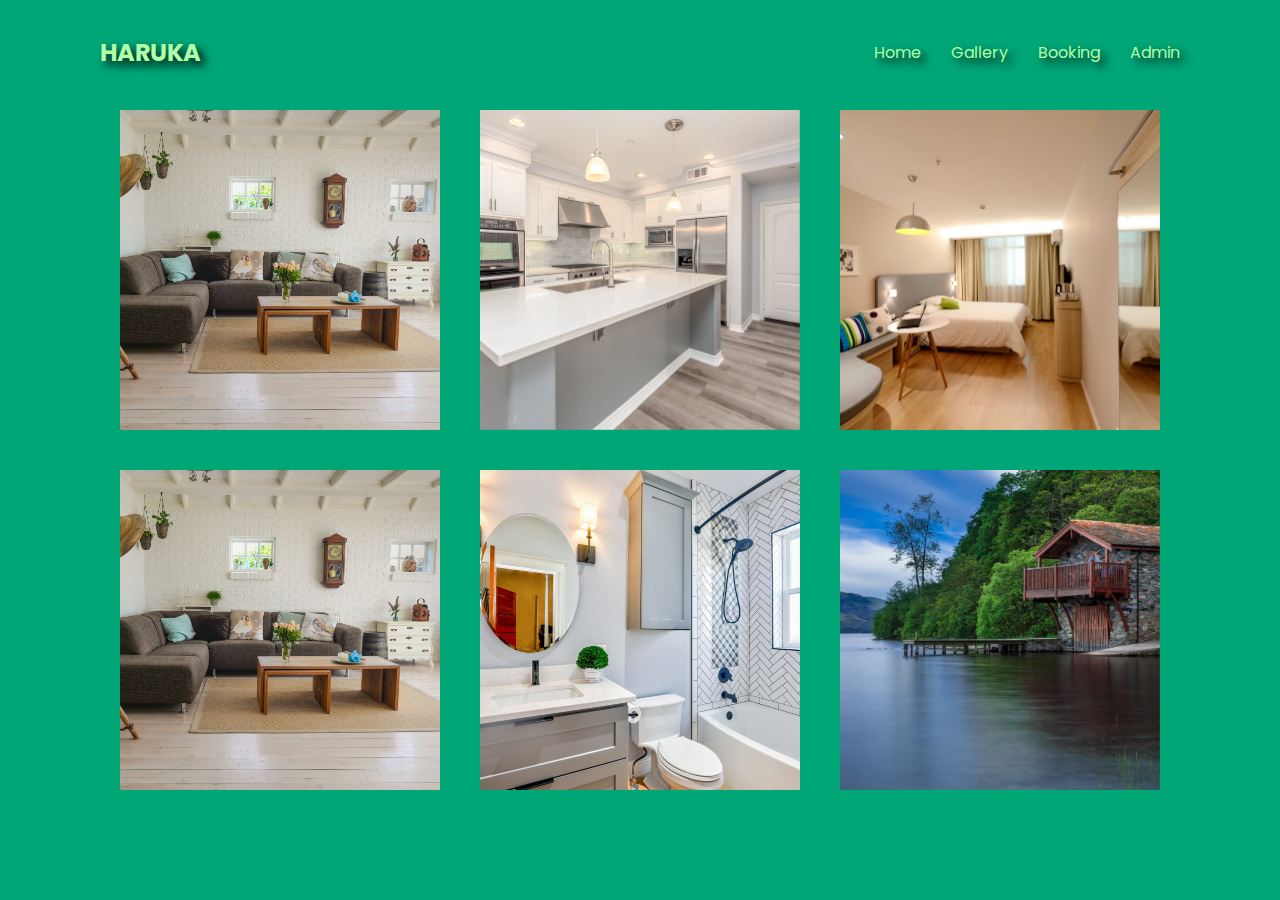
<file: gallery.html>
<!DOCTYPE html>
<html>
<head>
	<meta charset="utf-8">
	<meta name="viewport" content="width=device-width, initial-scale=1.0">
	<title>Our Homestay Gallery</title>
	<link rel="stylesheet" href="css/gallery.css">
	<link href="https://fonts.googleapis.com/css2?family=Poppins:wght@700&display=swap" rel="stylesheet">
</head>
<body>
	<header>
      <h2><a href="index.html">HARUKA</a></h2>
      <nav>
        <li><a href="index.html">Home</a></li>
        <li><a href="gallery.html">Gallery</a></li>
        <li><a href="book.html">Booking</a></li>
        <li><a href="lists.html">Admin</a></li>
      </nav>
    </header>
    <br>



	<section class="ourgallery" id="gallery">
      <div class="card">
        <div class="box">
          <div class="imgBx">
            <img src="img/ruangtamu.jpg">
          </div>
          <div class="contentBx ">
          	<div>
            	<h2>Living Room</h2>
            	<p>Relaxing living room that you can sit with your family and friend</p>
            </div>
          </div>
        </div>
      </div>
      <div class="card">
        <div class="box">
          <div class="imgBx">
            <img src="img/dapur.jpg">
          </div>
          <div class="contentBx">
          	<div>
            	<h2>Kitchen</h2>
            	<p>A kitchen with fully furnish cabinet that can assit on your cooking holiday</p>
            </div>
          </div>
        </div>
      </div>
      <div class="card">
        <div class="box">
          <div class="imgBx">
            <img src="img/biliktidur.jpg">
          </div>
          <div class="contentBx">
          	<div>
            	<h2>Bedroom</h2>
            	<p>Comportable bedroom to sleep with the pillow and bedsheet that feels brand new</p>
            </div>
          </div>
        </div>
      </div>
      <div class="card">
        <div class="box">
          <div class="imgBx">
            <img src="img/ruangtamu.jpg">
          </div>
          <div class="contentBx">
          	<div>
            	<h2>Living Room</h2>
            	<p>Relaxing living room that you can sit with your family and friend</p>
            </div>
          </div>
        </div>
      </div>
      <div class="card">
        <div class="box">
          <div class="imgBx">
            <img src="img/bilikair.jpg">
          </div>
          <div class="contentBx">
          	<div>
            	<h2>Bathroom</h2>
            	<p>Resfreshing bathroom that included water heater and hair dryer </p>
            </div>
          </div>
        </div>
      </div>
      <div class="card">
        <div class="box">
          <div class="imgBx">
            <img src="img/tepitasik.jpg">
          </div>
          <div class="contentBx">
          	<div>
            	<h2>Lake</h2>
            	<p>Our homestay is very near to a lake where you can swim and enjoy the scenery</p>
            </div>
          </div>
        </div>
      </div>
    </section>

</body>
</html>
</file>
<file: css/gallery.css>
* {
	margin: 0;
	padding: 0;
	box-sizing: border-box;
	font-family: 'Poppins', sans-serif;
}

body {
	display: flex;
	justify-content: center;
	align-items: center;
	min-height: 100vh;
	background-color: #00A676;

}

ul,nav {
	list-style: none;
}

a{
	text-decoration: none;
	cursor: pointer;
	color: inherit;
	text-shadow:5px 5px 10px black;
}
/* mouse over link */
a:hover {
  color: #F3FFB6;
}

/* selected link */
a:active {
  color: #8DFFCD;
}

/*bahagian navigation atas*/
header {
	position: absolute;
	top: 0;
	left: 0;
	z-index: 10;
	width: 100%;
	display: -webkit-flex;
	display: -moz-flex;
	display: -ms-flex;
	display: -o-flex;
	display: flex;
	justify-content: space-between;
	align-items: center;
	color: #000;
	padding: 35px 100px 0;

}

header h2 {
	color: #B2FFA8;
	text-transform: uppercase;
	text-shadow:5px 5px 10px #fff;

}

header nav {
	display: -webkit-flex;
	display: -moz-flex;
	display: -ms-flex;
	display: -o-flex;
	display: flex;

}

header nav li {
	color: #B2FFA8;
	margin: 0 15px;
}

header nav li:first-child {
	margin-left: 0;

}

header nav li:last-child {
	margin-right: 0;
	
}
/* untuk paparan skrin berlainan*/

@media(max-width: 1000px) {
	header {
		padding: 20px 50;
	}
}
@media (max-width:700px) {
	header {
		flex-direction: column;
	}
	header h2 {
		margin-bottom: 15px;
	}
	header nav li {
		margin: 0 7px;
	}
}

/*bahagian gambar*/
section {
	display: flex;
	justify-content: center;
	align-items: center;
	flex-wrap: wrap;
	transform-style: preserve-3d;
	width: 1100px;

}

section .card {
	position: relative;
	width: 320px;
	height: 320px;
	margin: 20px;
	transform-style: preserve-3d;
	perspective: 1000px;
} 


section .card .box {
	position: absolute;
	top: 0;
	left: 0;
	width: 100%;
	height: 100%;
	transform-style: preserve-3d;
	transition: 1s ease; 
}

section .card:hover .box {
	transform: rotateY(180deg);
}

section .card .box .imgBx {
	position: absolute;
	top: 0;
	left: 0;
	width: 100%;
	height: 100%;

}

section .card .box .imgBx img{
	position: absolute;
	top: 0;
	left: 0;
	width: 100%;
	height: 100%;
	object-fit: cover;

}

section .card .box .contentBx {
	position: absolute;
	top: 0;
	left: 0;
	width: 100%;
	height: 100%;
	background: #333;
	backface-visibility: hidden;
	display: flex;
	justify-content: center;
	align-items: center;
	transform-style: preserve-3d;
	transform: rotateY(180deg);
}

section .card .box .contentBx div {
	transform-style: preserve-3d;
	padding: 20px;
	background: linear-gradient(to right, #11998e, #38ef7d);
	transform: translateZ(100px);
}

section .card .box .contentBx div h2 {
	color: #fff;
	font-size: 20px;
	letter-spacing: 1px;
}

section .card .box .contentBx div p {
	color: #fff;
	font-size: 15px;
	letter-spacing: 1px;
}
</file>
